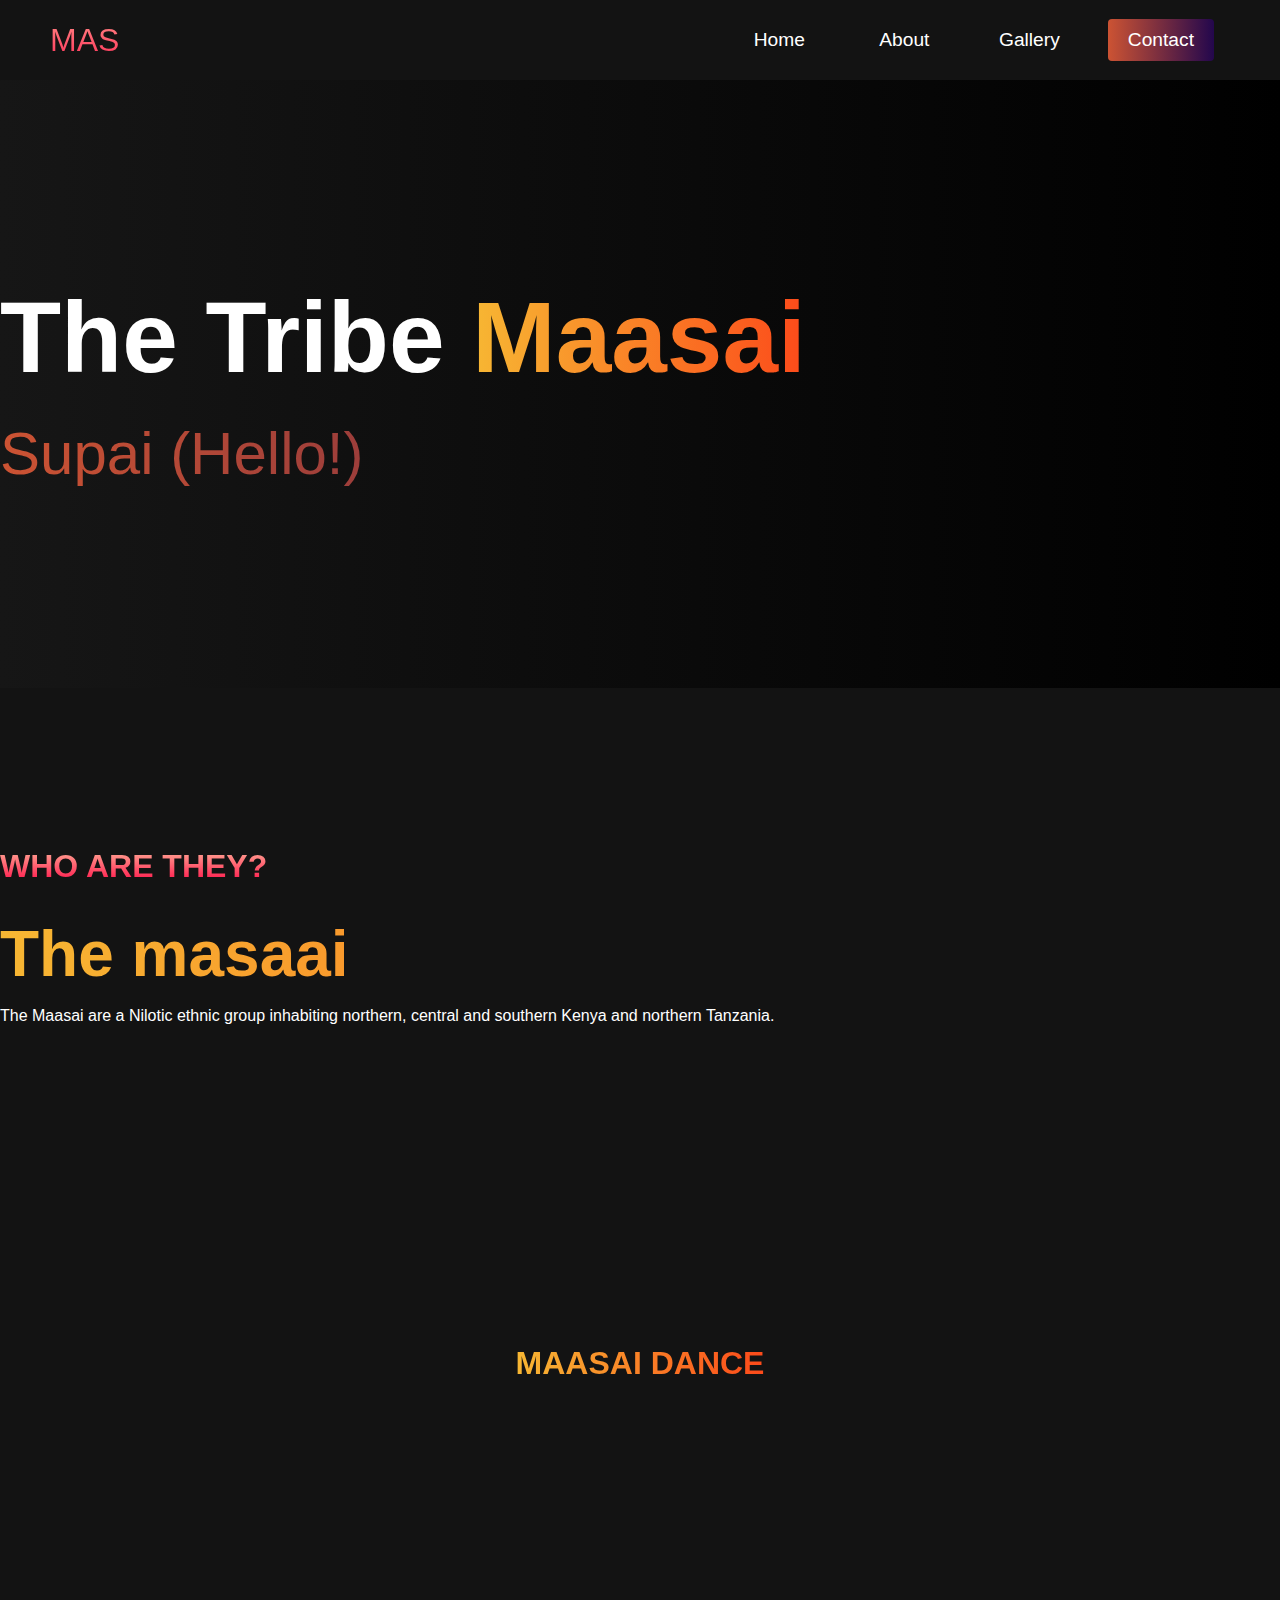
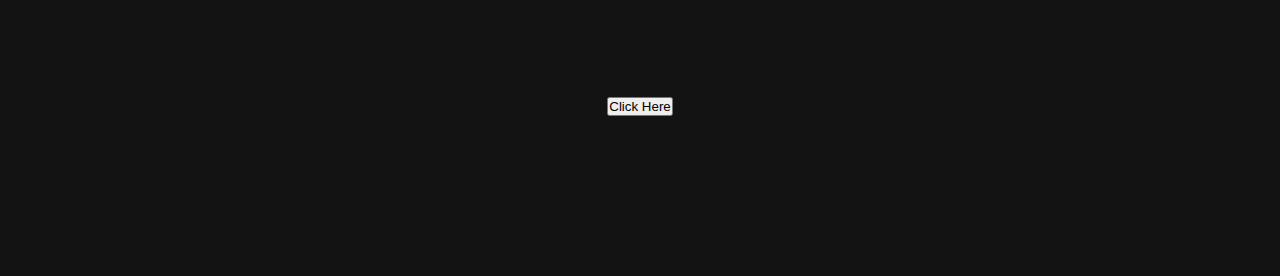
<file: 30MFF/index.html>
<!DOCTYPE html>
<html lang="en">
<head>
    <meta charset="UTF-8">
    <meta name="viewport" 
    content="width=device-width, initial-scale=1.0">
    <title>scroll website</title>
    <link rel="stylesheet" href="styles.css" />

</head>
<body>
    <!--navbar section-->
<nav class="navbar">
<div class="navbar__container">
    <a href="#home" id="navbar__logo">MAS</a>
    <div class="navbar__toggle" id="mobile-menu">
       <span class="bar"></span> 
       <span class="bar"></span> 
       <span class="bar"></span> 
    </div>
    <ul class="navbar__menu">
        <li class="navbar__item">
            <a href="#home" class="navbar__links" id="home-page">Home</a>
        </li>
        <li class="navbar__item">
            <a href="#about" class="navbar__links" id="about-page">About</a>
        </li>
        <li class="navbar__item">
            <a href="#gallery" class="navbar__links" id="gallery-page">Gallery</a>
        </li>
        <li class="navbar__btn">
            <a href="#contact" class="button" id="contactus">Contact</a>
        </li>
    </ul>
  
</div>
</nav>
<!-- Hero section -->
<div class="hero" id="home">
<div class="div__container">
  <h1 class="hero__heading">The Tribe   <span>   Maasai</span></h1>  
  <p class="hero__description">Supai (Hello!)</p>

</div>
</div>
<!-- About section -->
<div class="main" id="about">
   
      <div class="main__content">
        <h1> Who are they?<h1>
            <h2> The masaai</h2>
            <p> The Maasai are a Nilotic ethnic group inhabiting northern, central and southern Kenya and northern Tanzania.

            </p>
            
      </div>   
   </div> 
</div>
<!-- gallery section -->
<div class="Gallery" id="Gallery">
    <h1> MAASAI DANCE </h1>
    <iframe width="560" height="315" src="https://www.youtube.com/embed/UB4aPU2yTSE" title="YouTube video player" frameborder="0" allow="accelerometer; autoplay; clipboard-write; encrypted-media; gyroscope; picture-in-picture" allowfullscreen></iframe>
    <div class="gallery__wrapper">
        <div class="Gallery__card">
                  <div class="Gallery__btn"><button>Click Here</button>
                </div>
 </div>
    </div>

</div>
<script src="app.js"></script>
</body>
</html>
</file>
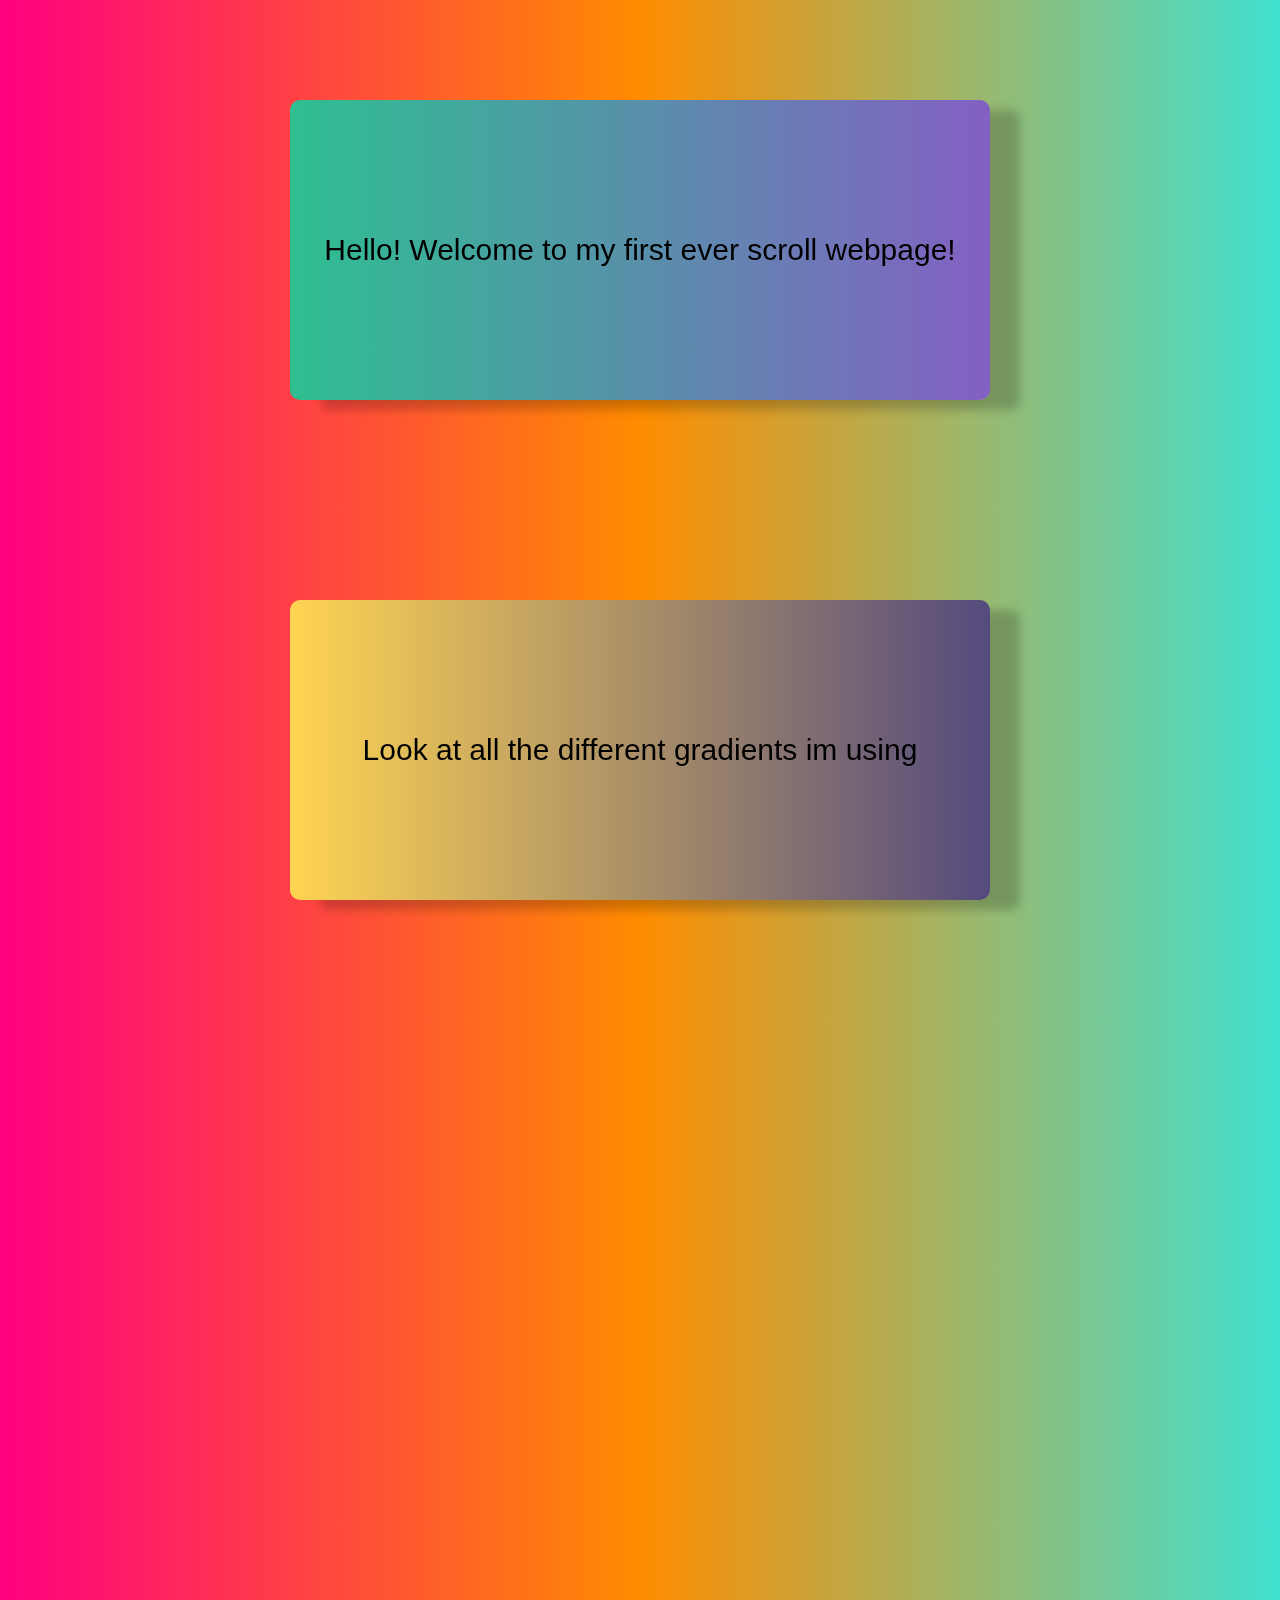
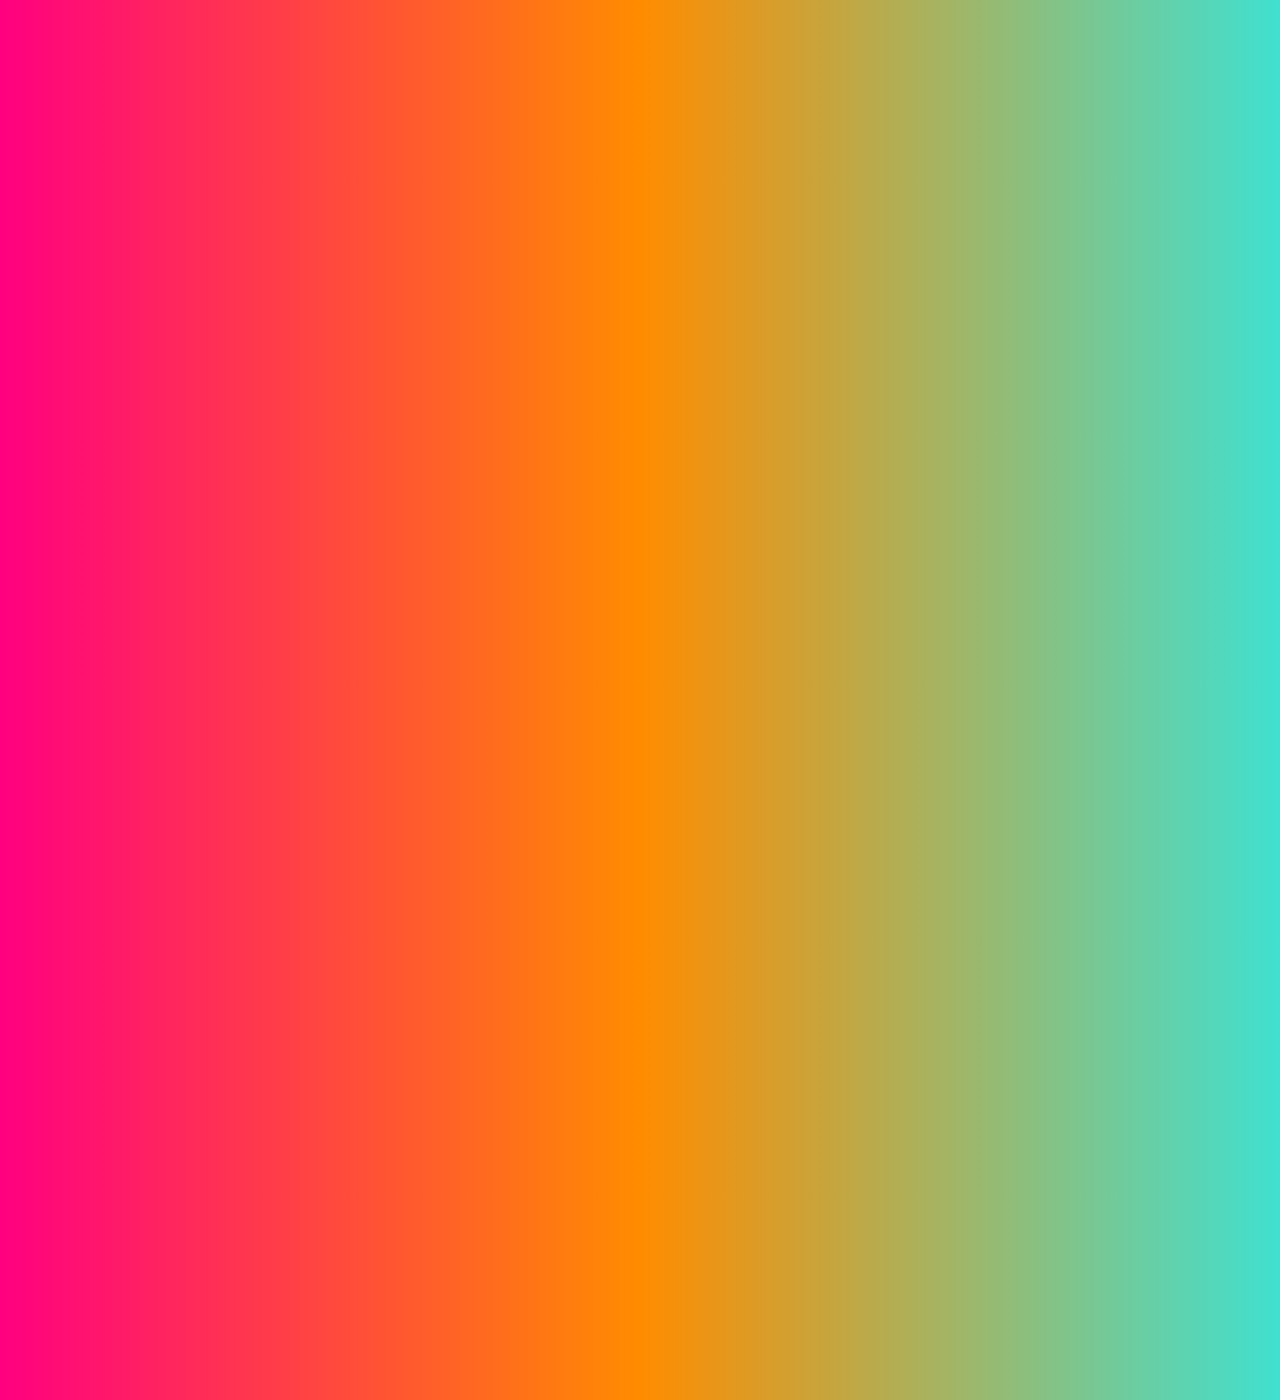
<file: scroll website/index.html>
<!DOCTYPE html>
<html>
<head>
     <link href="style.css" rel="stylesheet" type="text/css">
     <link rel="stylesheet" href="https://unpkg.com/aos@next/dist/aos.css" />
</head>


<body>
    <div class="container">
        <div class="mudi-text-box" data-aos="fade-right">
            Hello! Welcome to my first ever scroll webpage!
        </div>
<!--------------------------->
        <div class="mad-text-box" data-aos="fade-left">
            Look at all the different gradients im using
        </div>
<!--------------------------->
        <div class="mudi-text-box" data-aos="fade-right">
            Are you enjoying the color show?
        </div>
<!--------------------------->
        <div class="mad-text-box" data-aos="fade-left">
            My name is Mudi!
        </div>
<!--------------------------->
        <div class="mudi-text-box" data-aos="fade-right">
            Contact me for any changes in these designs!
        </div>
<!--------------------------->
        <div class="mad-text-box" data-aos="fade-left">
            MKA413@NYU.EDU
        </div>
<!--------------------------->
    </div>
    <script src="https://unpkg.com/aos@next/dist/aos.js"></script>
    <script>
      AOS.init({
        duration: 3000,
        once: true,
      });
    </script>
</body>
</html>
</file>
<file: 30MFF/styles.css>
*{
box-sizing: border-box;
margin: 0;
padding: 0;
font-family: 'Kumbh Sans', sans-serif;
scroll-behavior: smooth;
}
.navbar {
   background: #131313; 
   height: 80px;
   display: flex;
   justify-content: center;
   align-items: center;
   font-size: 1.2rem;
   position: sticky;
   top: 0;
   z-index: 999;

}
.navbar__container{
    display: flex;
    justify-content: space-between;
    height: 80px;
    z-index: 1;
    width: 100%;
    max-width: 1300px;
    margin: 0 auto;
    padding: 0 50px;
}

#navbar__logo {
background-color: #ff8177;
background-image: linear-gradient(to top, #ff0844 0%, #ffb199 100%) ;
background-size: 100%;
-webkit-background-clip: text;
-moz-background-clip: text;
-webkit-text-fill-color: transparent;
-moz-text-fill-color: transparent;
display: flex;
align-items: center;
cursor: pointer;
text-decoration: none;
font-size: 2rem;
}
.navbar__menu{
    display:flex;
    align-items: center;
    list-style: none;
}
.navbar__item{
    height: 80px;
}

.navbar__links{
    color: #fff;
    display: flex;
    align-items: center;
    justify-content: center;
    width: 125px;
    text-decoration: none;
    height: 100%;
    transition: all 0.3s ease;
}

.navbar__btn{
    display: flex;
    justify-content: center;
    align-items: center;
    padding: 0 1rem;
    width: 100%;
}

.button{
    display: flex;
    justify-content: center;
    align-items: center;
    text-decoration: none;
    padding: 10px 20px;
    height: 100%;
    border: none;
    outline: none;
    border-radius: 4px;
    background: #23074d;  /* fallback for old browsers */
    background: -webkit-linear-gradient(to right, #cc5333, #23074d);  /* Chrome 10-25, Safari 5.1-6 */
    background: linear-gradient(to right, #cc5333, #23074d); /* W3C, IE 10+/ Edge, Firefox 16+, Chrome 26+, Opera 12+, Safari 7+ */
    color: #fff;
    transition: all 0.3s ease;
}

.navbar__links:hover {
    color: crimson;
    transition: all 0.3s ease;
}

@media screen and (max-width: 960px) {
   .navbar__container {
   display: flex;
   justify-content: space-between; 
   height: 80px;
   z-index: 1;
   width: 100%;
   max-width: 1300px;
   padding: 0%;
   } 
   .navbar__menu{
    display: grid;
    grid-template-columns: auto;
    margin: 0%;
    width: 100%;
    position: absolute;
    top: -1000px; 
    opacity: 1;
    transition: all 0.5s ease;
    z-index: -1;
    background: #131313;
   }

   .navbar__menu.active {
    background: #131313;
    top: 100%;
    opacity: 1;
    transition: all 0.5s ease;
    z-index: 99;
    height: 60vh;
    font-size: 1.6rem;
   }

#navbar__logo {
    padding-left: 25px;
}

   .navbar__toggle .bar {
    width: 25px;
    height: 3px;
    margin: 5px auto;
    transition: all 0.3s ease-in-out;
    background: #fff;
   }
   .navbar__item {
    width: 100%;
   }

   .navbar__links {
    text-align: center;
    padding: 2rem;
    width: 100%;
    display: table;
   }

   .navbar__btn {
    padding-bottom: 2rem;

   }
.button{
    display: flex;
    justify-content: center;
    align-items: center;
    width: 80px;
    height: 80px;
    margin: 0;
}

#mobile-menu {
    position: absolute;
    top: 20%;
    right: 5%;
    transform: translate(5%, 20%);

}

.navbar__toggle .bar {
    display: block;
    cursor: pointer;
}

#mobile-menu.is-active .bar:nth-child(2) {
    opacity: 0;
}

#mobile-menu.is-active .bar:nth-child(1) {
    transform: translateY(8px) rotate(45deg);
}
#mobile-menu.is-active .bar:nth-child(3) {
    transform: translateY(-8px) rotate(-45deg);
}

}
/* Hero section */
.hero{
    background: #000000;
    background: linear-gradient(to right, #161616, #000000);
    padding: 200px 0;
}

.hero__container {
    display: flex;
    flex-direction: column;
    justify-content: center;
    align-items: center;
    max-width: 1200px;
    margin: 0 auto;
    height: 90%;
    text-align: center;
    padding: 30px;
}

.hero__heading{
    font-size: 100px;
    margin-bottom: 24px;
    color: #fff;
}

.hero__heading span {
    background: #fc4a1a;  /* fallback for old browsers */
    background: -webkit-linear-gradient(to right, #f7b733, #fc4a1a);  /* Chrome 10-25, Safari 5.1-6 */
    background: linear-gradient(to right, #f7b733, #fc4a1a); /* W3C, IE 10+/ Edge, Firefox 16+, Chrome 26+, Opera 12+, Safari 7+ */
    
    background-size: 100%;
    -webkit-background-clip: text;
    -moz-background-clip: text;
    -webkit-text-fill-color: transparent;
    -moz-text-fill-color: transparent;
}

.hero__description {
    font-size: 60px;
    background: #23074d;  /* fallback for old browsers */
    background: -webkit-linear-gradient(to right, #cc5333, #23074d);  /* Chrome 10-25, Safari 5.1-6 */
    background: linear-gradient(to right, #cc5333, #23074d); /* W3C, IE 10+/ Edge, Firefox 16+, Chrome 26+, Opera 12+, Safari 7+ */
    
    background-size: 100%;
    -webkit-background-clip: text;
    -moz-background-clip: text;
    -webkit-text-fill-color: transparent;
    -moz-text-fill-color: transparent;
}

.highlight{
    border-bottom: 4px solid rgb(132, 0, 255);
}

@media screen and (max-width: 768px) {
    .hero__heading{
        font-size: 60px;
    }
    .hero__description{
        font-size: 40px;
    }
}
/* about section */
.main{
    background-color: #131313;
    padding: 10rem 0;

}

.main__container {
    display: grid;
    grid-template-columns: 1fr 1fr;
    align-items: center;
    justify-content: center;
    margin: 0 auto;
    height: 90%;
    z-index: 1;
    width: 100%;
    max-width: 1300px;
    padding: 0 50px;
}

.main__content{
    color: #fff;
    width:100%;

}

.main__content h1 {
    font-size: 2rem;
    background-color: #ff8177;
background-image: linear-gradient(to top, #ff0844 0%, #ffb199 100%) ;
background-size: 100%;
-webkit-background-clip: text;
-moz-background-clip: text;
-webkit-text-fill-color: transparent;
-moz-text-fill-color: transparent;
text-transform: uppercase;
margin-bottom: 32px;
}

.main__content h2{
   font-size: 4rem;
   background: #fc4a1a;  /* fallback for old browsers */
   background: -webkit-linear-gradient(to right, #f7b733, #fc4a1a);  /* Chrome 10-25, Safari 5.1-6 */
   background: linear-gradient(to right, #f7b733, #fc4a1a); /* W3C, IE 10+/ Edge, Firefox 16+, Chrome 26+, Opera 12+, Safari 7+ */
       background-size: 100%;
    -webkit-background-clip: text;
    -moz-background-clip: text;
    -webkit-text-fill-color: transparent;
    -moz-text-fill-color: transparent; 
}

.main__content p {
    margin-top: 1rem;
    font-size: 1rem;
    font-weight: 400;
    font: 1em sans-serif;
}




.main__btn a{
position: static;
z-index: 2;
color: #fff;
text-decoration: none;
}

.main__btn:after {
    position: absolute;
    content: '';
    top: 0;
    left: 0;
    width: 0;
    height: 100%;
    background: #ff1aed;
    transition: all 0.35s;
    border-radius: 4px;
}

.main__btn:hover {
    color: #fff;
}

.main__btn:hover:after{
    width: 100%;
}

.main__img--container{
    text-align: center;
}

/* gallery section section */
.Gallery{
    background: #131313;
    display: flex;
    flex-direction: column;
    justify-content: center;
    align-items: center;
    height: 100%;
    padding: 10rem 0;

}

.Gallery h1 {
    background: #fc4a1a;  /* fallback for old browsers */
    background: -webkit-linear-gradient(to right, #f7b733, #fc4a1a);  /* Chrome 10-25, Safari 5.1-6 */
    background: linear-gradient(to right, #f7b733, #fc4a1a); /* W3C, IE 10+/ Edge, Firefox 16+, Chrome 26+, Opera 12+, Safari 7+ */
    background-size: 100%;
    -webkit-background-clip: text;
    -moz-background-clip: text;
     -webkit-text-fill-color: transparent;
     -moz-text-fill-color: transparent; 
     text-emphasis-position: 100;
}
</file>
<file: scroll website/style.css>
*{
    margin: 0;
    padding: 0;
}

body{
    font-size: 30px;
    font-family: sans-serif;
 background: #40E0D0;  /* fallback for old browsers */
background: -webkit-linear-gradient(to right, #FF0080, #FF8C00, #40E0D0);  /* Chrome 10-25, Safari 5.1-6 */
background: linear-gradient(to right, #FF0080, #FF8C00, #40E0D0); /* W3C, IE 10+/ Edge, Firefox 16+, Chrome 26+, Opera 12+, Safari 7+ */

}

.container{
    display: flex;
    justify-content: center;
    position: relative;
    align-items: center;
    width: 100%;
    flex-direction: column;
}

.mudi-text-box{
    box-shadow: 30px 10px 10px rgba(0, 0, 0, 0.2);
    height: 300px;
    width: 700px;
    display: flex;
    justify-content: center;
    align-items: center;
    background: #8360c3;  /* fallback for old browsers */
    background: -webkit-linear-gradient(to right, #2ebf91, #8360c3);  /* Chrome 10-25, Safari 5.1-6 */
    background: linear-gradient(to right, #2ebf91, #8360c3); /* W3C, IE 10+/ Edge, Firefox 16+, Chrome 26+, Opera 12+, Safari 7+ */
    
    color: black;
    margin: 100px 0;
    border-radius: 10px;

}

.mad-text-box{
    box-shadow: 30px 10px 10px rgba(0, 0, 0, 0.2);
    height: 300px;
    width: 700px;
    display: flex;
    justify-content: center;
    align-items: center;
    background: #544a7d;  /* fallback for old browsers */
background: -webkit-linear-gradient(to right, #ffd452, #544a7d);  /* Chrome 10-25, Safari 5.1-6 */
background: linear-gradient(to right, #ffd452, #544a7d); /* W3C, IE 10+/ Edge, Firefox 16+, Chrome 26+, Opera 12+, Safari 7+ */

    color: black;
    margin: 100px 0;
    border-radius: 10px;

}
</file>
